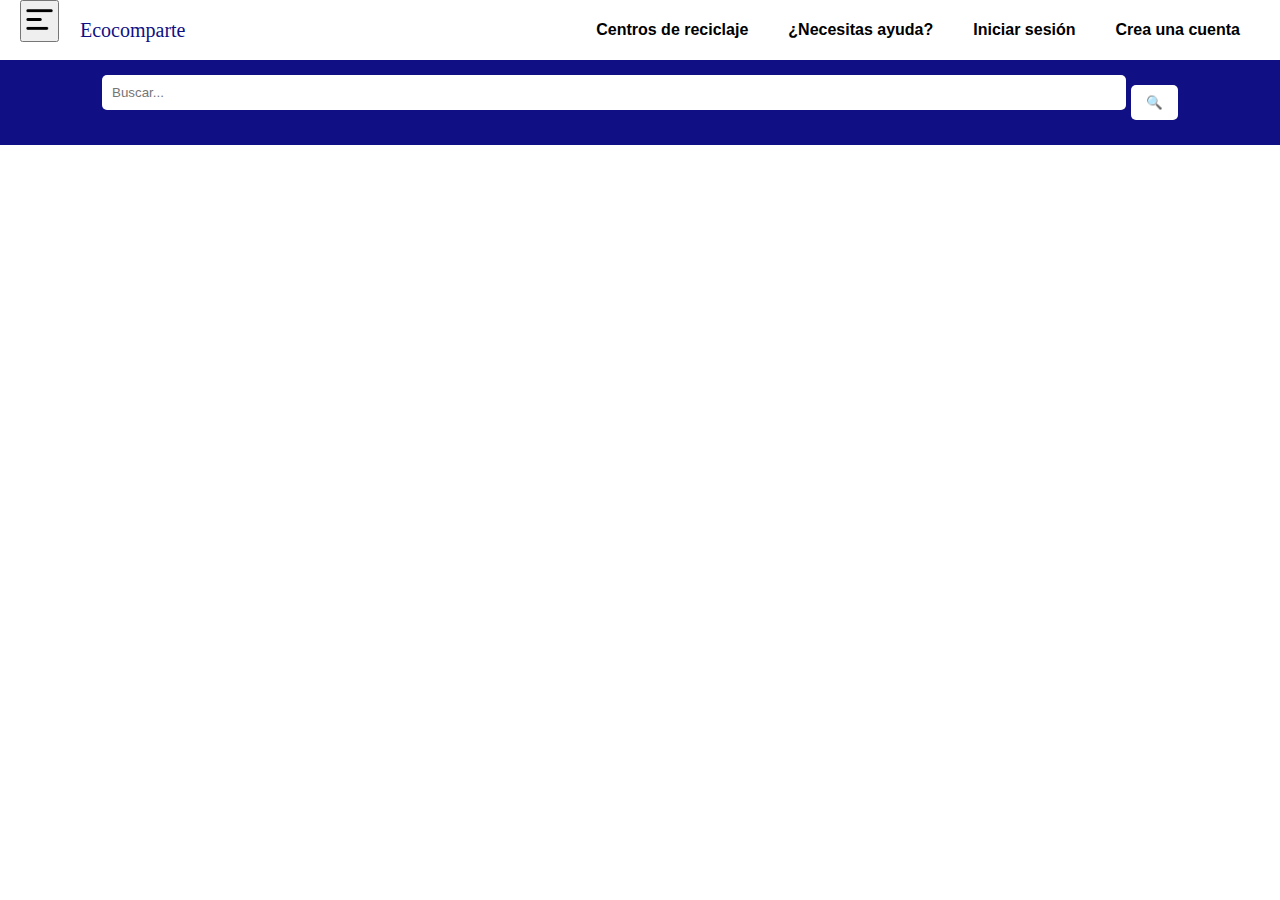
<file: index.html>
<!--Index html-->
<!DOCTYPE html>
<html lang="en">
<head>
    <meta charset="UTF-8">
    <meta name="viewport" content="width=device-width, initial-scale=1.0">
    <title>Ecocomparte</title>
    <link rel="stylesheet" href="style.css">
</head>
<body>
    <section id="header">
        <a id="Ecocomparte" href="index.html">Ecocomparte </a>
        <button id="menuToggle"><img src="assets/imagenes/iconoBMenu.ico" alt="Menú"></button>
        <div class= "toggle"> 
            <ul id="navbar">  
                <li><a href="CentrosDeReciclaje.html">Centros de reciclaje</a></li>
                <li><a href="NecesitasAyuda.html">¿Necesitas ayuda?</a></li>
                <li id="loginButton" style="display: none;"><a href="IniciarSesion.html">Iniciar sesión</a></li>
                <li id="registerButton" style="display: none;"><a href="RegistroUsuarios.html">Crea una cuenta</a></li>
                <li id="logoutButton" style="display: none;"><a href="#" onclick="logout()">Cerrar sesión</a></li>
            </ul>
        </div>
    </section>
    <form action="publicaciones.html" method="get" class="search-bar">
        <input type="text" name="search" placeholder="Buscar...">
        <button type="submit">&#128269;</button>
    </form>
    <div id="sidebar">
        <a id="Ecocomparte" href="index.html">Ecocomparte </a>
        <ul>
            <li><a href="PublicarProducto.html">Publicar producto</a></li>
            <li><a href="Publicaciones.html">Publicaciones</a></li>
            <li><a href="CentrosDeReciclaje.html">Centros de reciclaje</a></li>
            <li><a href="NecesitasAyuda.html">¿Necesitas ayuda?</a></li>
        </ul>
    </div>
    <div id="publicaciones">
        <!-- Aquí se mostrarán las publicaciones -->
    </div>    
    <script src="script.js"></script>
    <script src="logout.js"></script>
    <script src="MostrarPublicaciones.js"></script>
    <script src="Busqueda.js"></script>
</body>
</html>
</file>
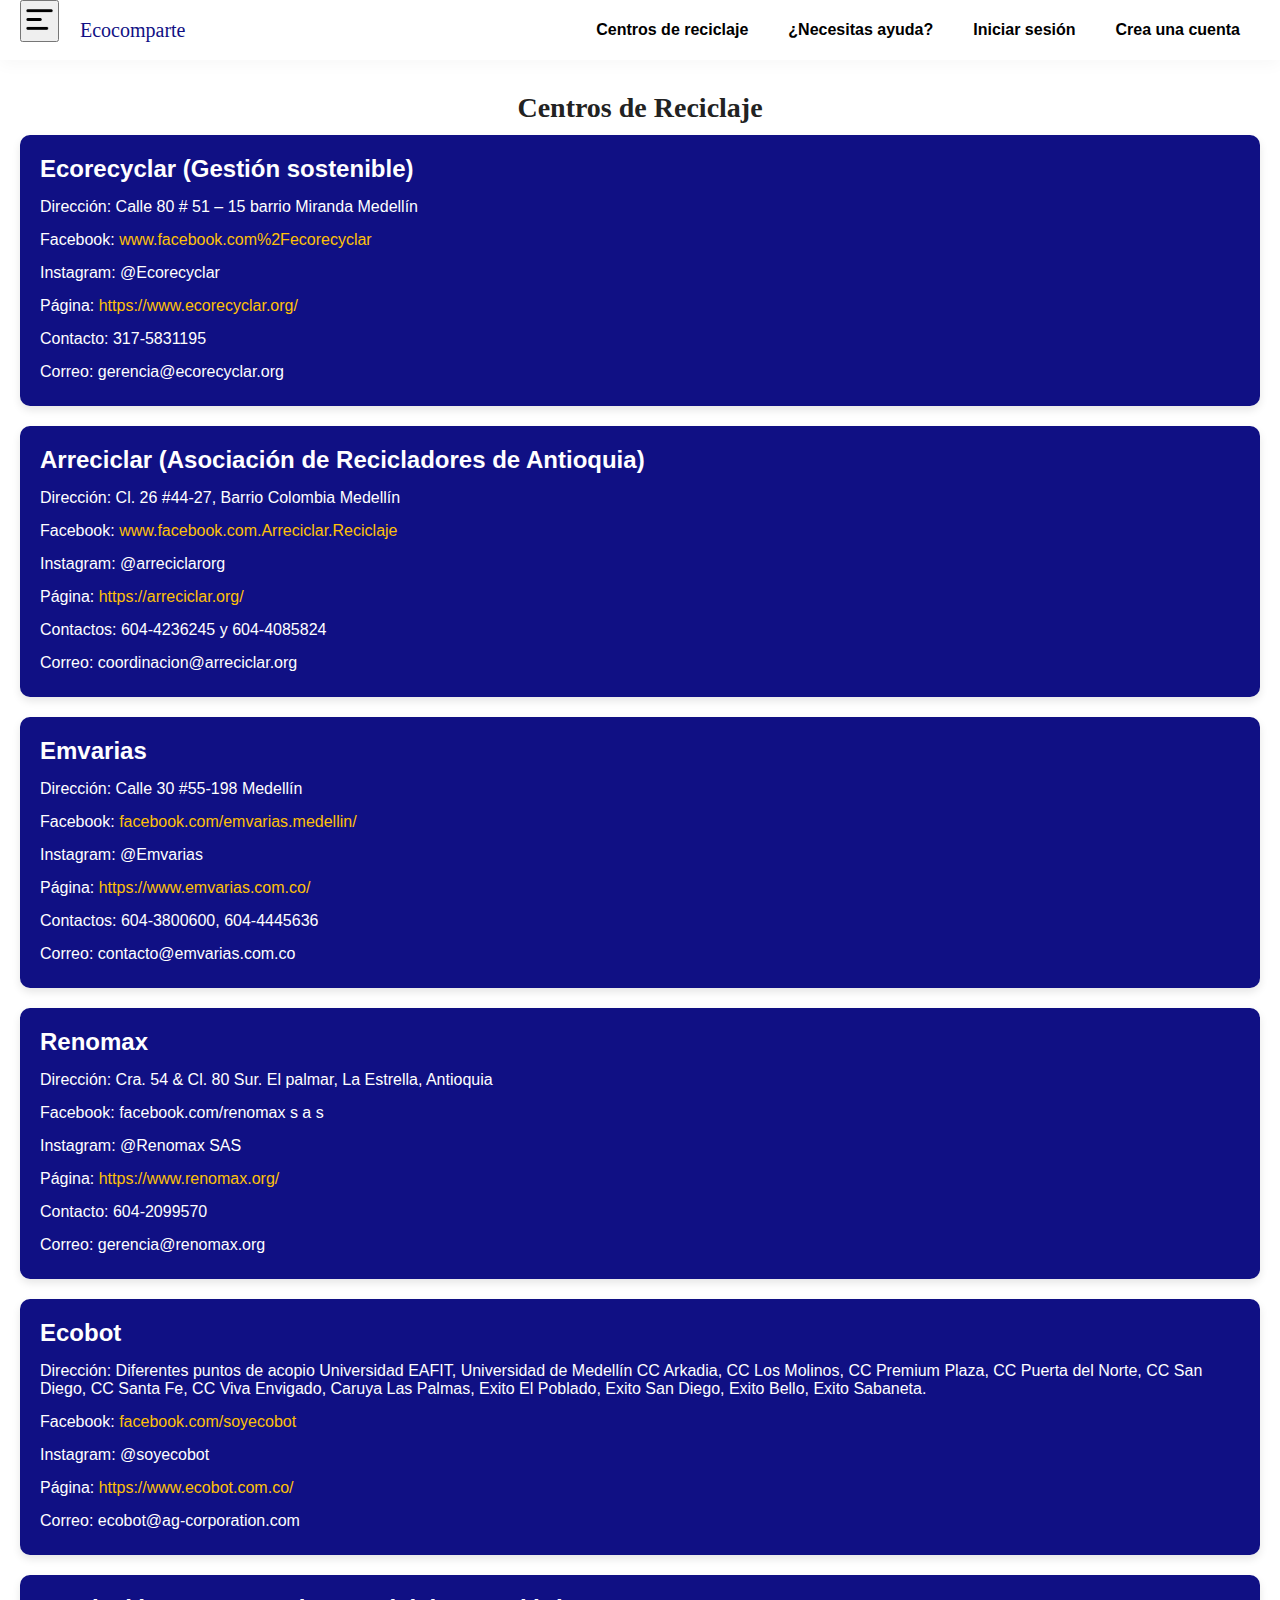
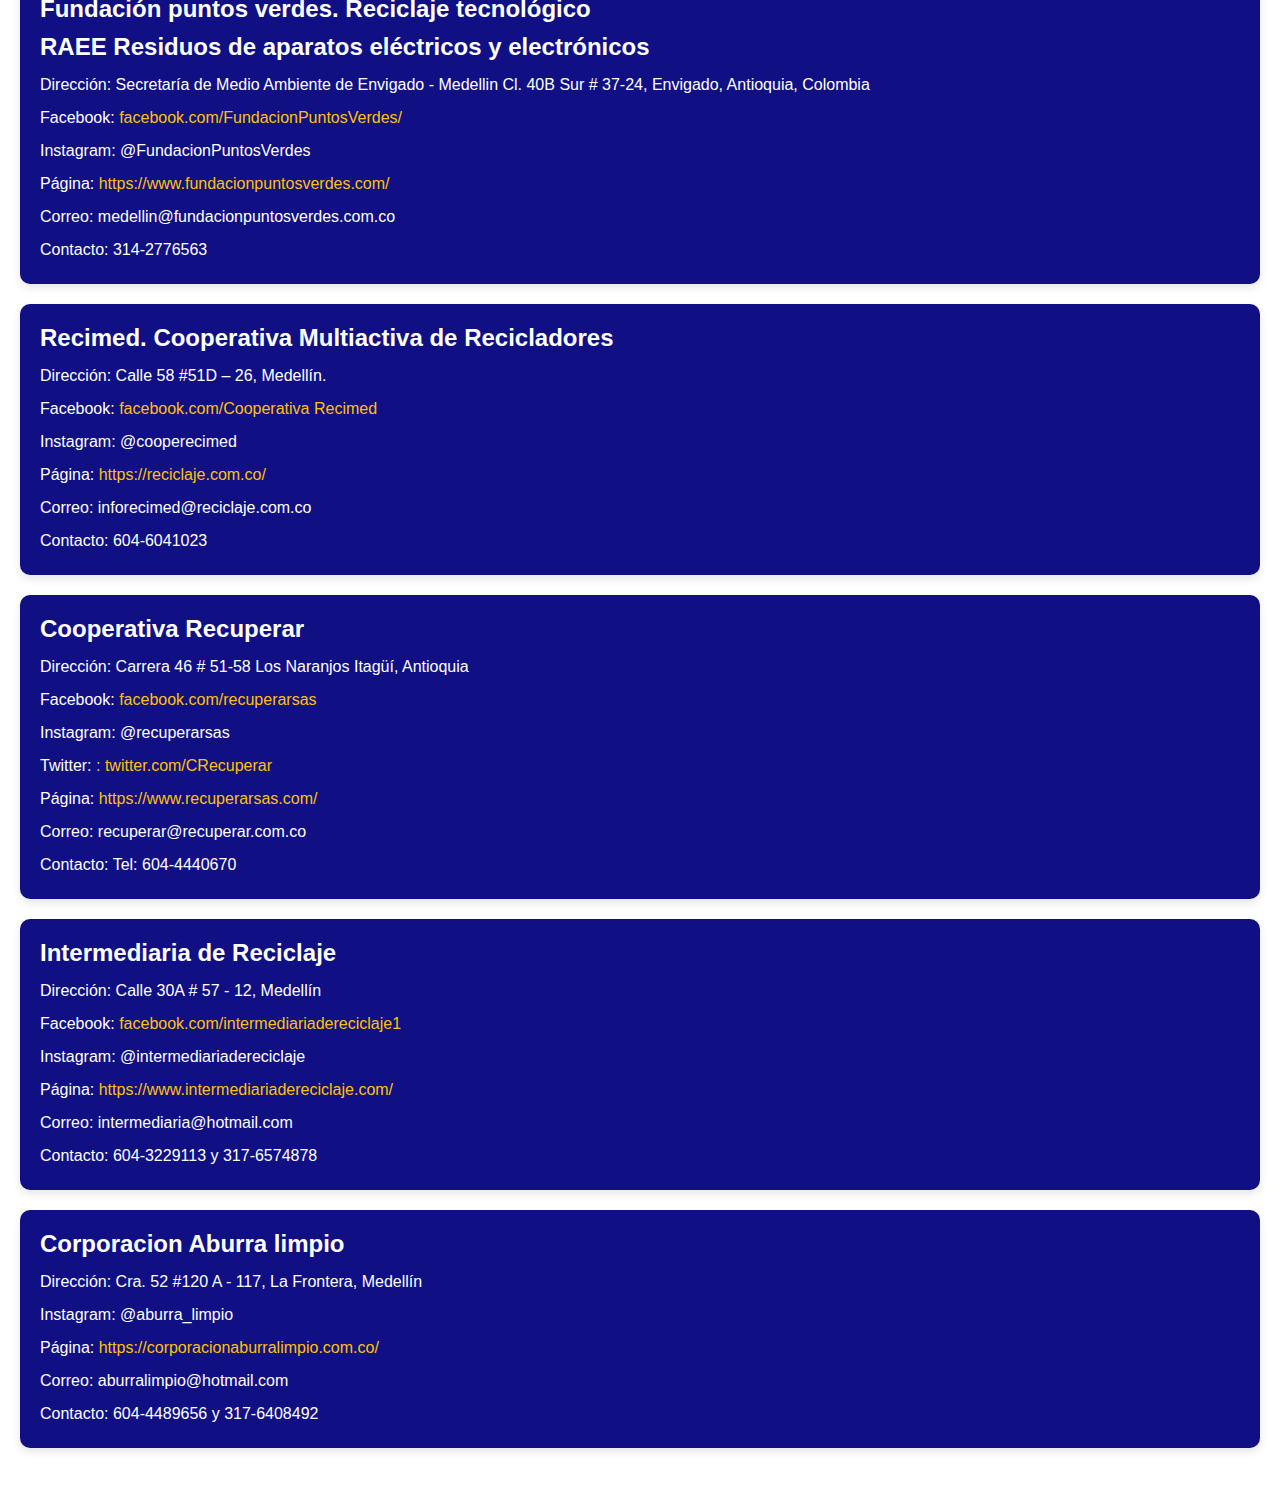
<file: CentrosDeReciclaje.html>
<!DOCTYPE html>
<html lang="en">
<head>
    <meta charset="UTF-8">
    <meta name="viewport" content="width=device-width, initial-scale=1.0">
    <title>Ecocomparte</title>
    <link rel="stylesheet" href="style.css">
</head>
<body>
    <section id="header">
        <a id="Ecocomparte" href="index.html">Ecocomparte </a>
        <button id="menuToggle"><img src="assets/imagenes/iconoBMenu.ico" alt="Menú"></button>
        <div class= "toggle"> 
            <ul id="navbar">  
                <li><a href="CentrosDeReciclaje.html">Centros de reciclaje</a></li>
                <li><a href="NecesitasAyuda.html">¿Necesitas ayuda?</a></li>
                <li id="loginButton" style="display: none;"><a href="IniciarSesion.html">Iniciar sesión</a></li>
                <li id="registerButton" style="display: none;"><a href="RegistroUsuarios.html">Crea una cuenta</a></li>
                <li id="logoutButton" style="display: none;"><a href="#" onclick="logout()">Cerrar sesión</a></li>
            </ul>
        </div>
    </section>
    <div id="sidebar">
        <a id="Ecocomparte" href="index.html">Ecocomparte </a>
        <ul>
            <li><a href="PublicarProducto.html">Publicar producto</a></li>
            <li><a href="Publicaciones.html">Publicaciones</a></li>
            <li><a href="CentrosDeReciclaje.html">Centros de reciclaje</a></li>
            <li><a href="NecesitasAyuda.html">¿Necesitas ayuda?</a></li>
        </ul>
    </div>
    <!-- Información de los Centros de Reciclaje -->
    <div id="centrosReciclaje">
        <h2>Centros de Reciclaje</h2>
            <div class="centroReciclaje">
                <h3>Ecorecyclar (Gestión sostenible)</h3>
                <p>Dirección: Calle 80 # 51 – 15 barrio Miranda Medellín</p>
                <p>Facebook: <a href="www.facebook.com%2Fecorecyclar">www.facebook.com%2Fecorecyclar</a></p>
                <p>Instagram: @Ecorecyclar</p>
                <p>Página: <a href="https://www.ecorecyclar.org/" target="_blank">https://www.ecorecyclar.org/</a></p>
                <p>Contacto: 317-5831195</p>
                <p>Correo: gerencia@ecorecyclar.org</p>
            </div>
            <div class="centroReciclaje">
                <h3>Arreciclar (Asociación de Recicladores de Antioquia)</h3>
                <p>Dirección: Cl. 26 #44-27, Barrio Colombia Medellín</p>
                <p>Facebook: <a href="www.facebook.com.Arreciclar.Reciclaje">www.facebook.com.Arreciclar.Reciclaje</a></p>
                <p>Instagram: @arreciclarorg</p>
                <p>Página: <a href="https://arreciclar.org/" target="_blank">https://arreciclar.org/</a></p>
                <p>Contactos: 604-4236245 y 604-4085824</p>
                <p>Correo: coordinacion@arreciclar.org</p>
            </div>
            <div class="centroReciclaje">
                <h3>Emvarias</h3>
                <p>Dirección: Calle 30 #55-198 Medellín</p>
                <p>Facebook: <a href="facebook.com/emvarias.medellin/">facebook.com/emvarias.medellin/</a></p>
                <p>Instagram: @Emvarias</p>
                <p>Página: <a href="https://www.emvarias.com.co/" target="_blank">https://www.emvarias.com.co/</a></p>
                <p>Contactos: 604-3800600, 604-4445636</p>
                <p>Correo: contacto@emvarias.com.co</p>
            </div>
            <div class="centroReciclaje">
                <h3>Renomax</h3>
                <p>Dirección: Cra. 54 & Cl. 80 Sur. El palmar, La Estrella, Antioquia</p>
                <p>Facebook: facebook.com/renomax s a s</p>
                <p>Instagram: @Renomax SAS</p>
                <p>Página: <a href="https://www.renomax.org/" target="_blank">https://www.renomax.org/</a></p>
                <p>Contacto: 604-2099570</p>
                <p>Correo: gerencia@renomax.org</p>
            </div>
            <div class="centroReciclaje">
                <h3>Ecobot</h3>
                <p>Dirección: Diferentes puntos de acopio
                    Universidad EAFIT, Universidad de Medellín
                    CC Arkadia, CC Los Molinos, CC Premium Plaza, CC Puerta del Norte, CC San Diego, CC Santa Fe, CC Viva Envigado, Caruya Las Palmas, Exito El Poblado, Exito San Diego, Exito Bello, Exito Sabaneta.</p>
                <p>Facebook: <a href="facebook.com/soyecobot">facebook.com/soyecobot</a></p>
                <p>Instagram: @soyecobot</p>
                <p>Página: <a href="https://www.ecobot.com.co/" target="_blank">https://www.ecobot.com.co/</a></p>
                <p>Correo: ecobot@ag-corporation.com</p>
            </div>
            <div class="centroReciclaje">
                <h3>Fundación puntos verdes. Reciclaje tecnológico</h3>
                <h3>RAEE  Residuos de aparatos eléctricos y electrónicos</h3>
                <p>Dirección: Secretaría de Medio Ambiente de Envigado - Medellin Cl. 40B Sur # 37-24, Envigado, Antioquia, Colombia</p>
                <p>Facebook: <a href="facebook.com/FundacionPuntosVerdes/">facebook.com/FundacionPuntosVerdes/</a></p>
                <p>Instagram: @FundacionPuntosVerdes</p>
                <p>Página: <a href="https://www.fundacionpuntosverdes.com/" target="_blank">https://www.fundacionpuntosverdes.com/</a></p>
                <p>Correo: medellin@fundacionpuntosverdes.com.co</p>
                <p>Contacto: 314-2776563</p>
            </div>
            <div class="centroReciclaje">
                <h3>Recimed. Cooperativa Multiactiva de Recicladores</h3>
                <p>Dirección: Calle 58 #51D – 26, Medellín.</p>
                <p>Facebook: <a href="facebook.com/Cooperativa Recimed">facebook.com/Cooperativa Recimed</a></p>
                <p>Instagram: @cooperecimed</p>
                <p>Página: <a href="https://reciclaje.com.co/" target="_blank">https://reciclaje.com.co/</a></p>
                <p>Correo: inforecimed@reciclaje.com.co</p>
                <p>Contacto: 604-6041023</p>
            </div>
            <div class="centroReciclaje">
                <h3>Cooperativa Recuperar</h3>
                <p>Dirección: Carrera 46 # 51-58 Los Naranjos Itagüí, Antioquia</p>
                <p>Facebook: <a href="facebook.com/recuperarsas">facebook.com/recuperarsas</a></p>
                <p>Instagram: @recuperarsas</p>
                <p>Twitter: <a href=": twitter.com/CRecuperar">: twitter.com/CRecuperar</a></p>
                <p>Página: <a href="https://www.recuperarsas.com/" target="_blank">https://www.recuperarsas.com/</a></p>
                <p>Correo: recuperar@recuperar.com.co</p>
                <p>Contacto: Tel: 604-4440670</p>
            </div>
            <div class="centroReciclaje">
                <h3>Intermediaria de Reciclaje</h3>
                <p>Dirección: Calle 30A # 57 - 12, Medellín</p>
                <p>Facebook: <a href="facebook.com/intermediariadereciclaje1">facebook.com/intermediariadereciclaje1</a></p>
                <p>Instagram: @intermediariadereciclaje</p>
                <p>Página: <a href="https://www.intermediariadereciclaje.com/" target="_blank">https://www.intermediariadereciclaje.com/</a></p>
                <p>Correo: intermediaria@hotmail.com</p>
                <p>Contacto: 604-3229113 y 317-6574878</p>
            </div>
            <div class="centroReciclaje">
                <h3>Corporacion Aburra limpio</h3>
                <p>Dirección: Cra. 52 #120 A - 117, La Frontera, Medellín</p>
                <p>Instagram: @aburra_limpio</p>
                <p>Página: <a href="https://corporacionaburralimpio.com.co/" target="_blank">https://corporacionaburralimpio.com.co/</a></p>
                <p>Correo: aburralimpio@hotmail.com</p>
                <p>Contacto: 604-4489656 y 317-6408492</p>
            </div>
    </div>
    <script src="script.js"></script>
    <script src="logout.js"></script>
</body>
</html>
</file>
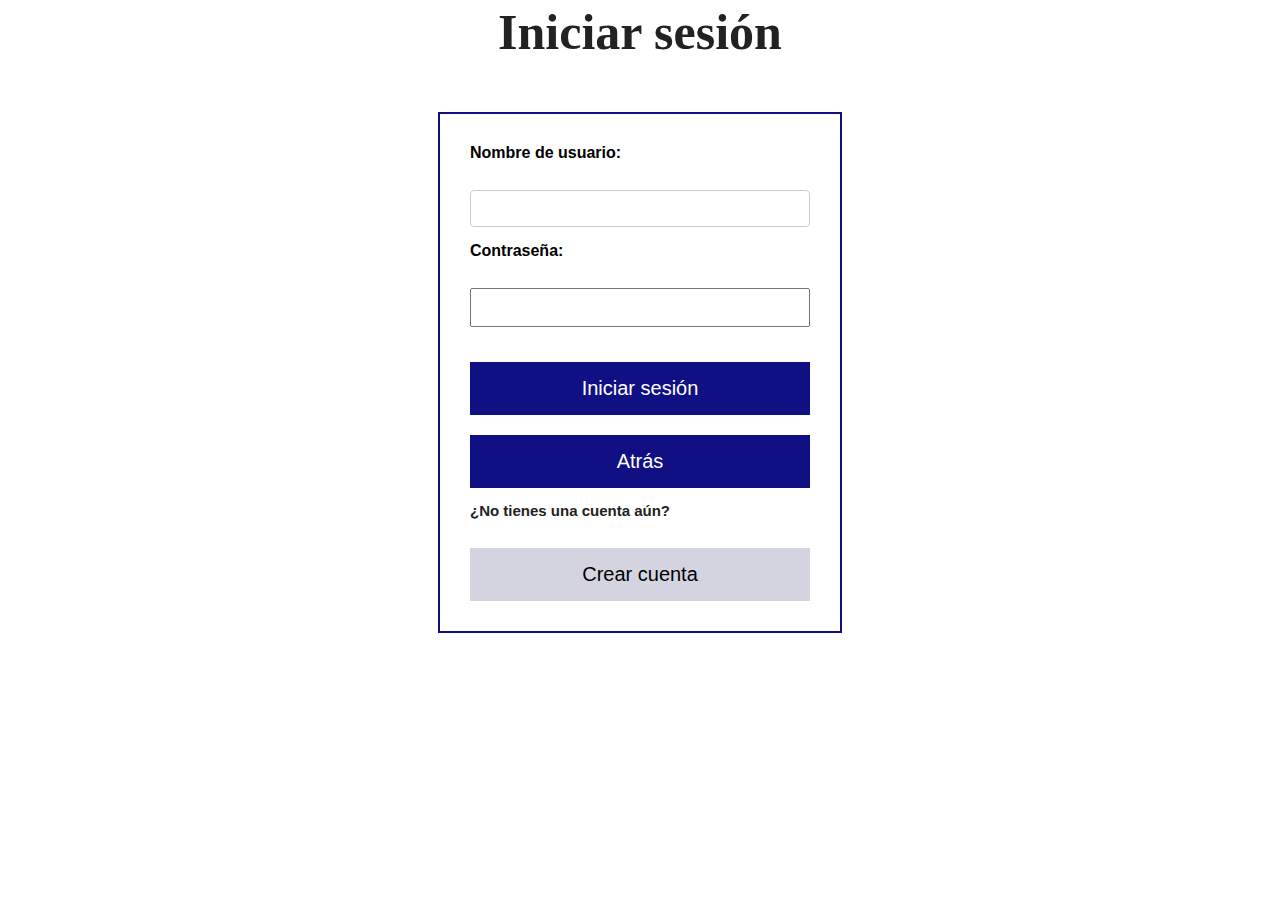
<file: DetalleArticulo.html>
<!DOCTYPE html>
<html lang="en">
<head>
    <meta charset="UTF-8">
    <meta name="viewport" content="width=device-width, initial-scale=1.0">
    <title>Detalles del Artículo</title>
    <link rel="stylesheet" href="DetalleArticulo.css">
</head>
<body>
    <header class="header">
        <h1 class="title">Detalles del Artículo</h1>
        <a href="index.html" class="back-button">Volver</a>
    </header>
    <main class="article-container" id="articleDetails">
        <!-- Aquí se mostrarán los detalles del artículo -->
        <div class="article-text">
            <h3 class="subtitle text-center">Materiales:</h3>
            <p>Contenido de materiales...</p>
        </div>
        <div class="article-text">
            <h3 class="subtitle text-center">Usuario:</h3>
            <p>Contenido de usuario...</p>
        </div>
        <div class="article-text">
            <h3 class="subtitle text-center">Contacto:</h3>
            <p>Contenido de contacto...</p>
        </div>
    </main>

    <script src="DetalleArticulo.js"></script>
</body>
</html>
</file>
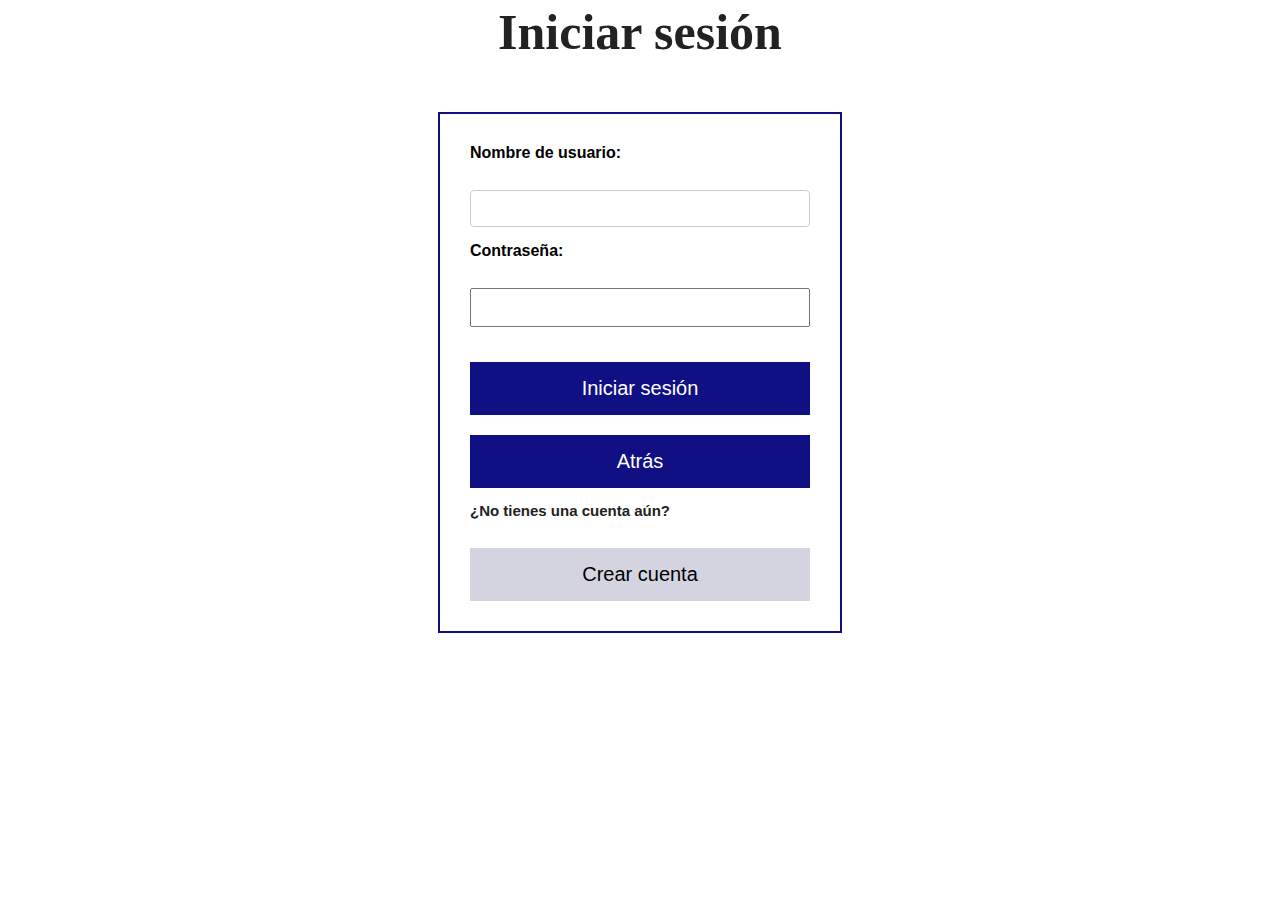
<file: IniciarSesion.html>
<!DOCTYPE html>
<html lang="en">
<head>
    <meta charset="UTF-8">
    <meta name="viewport" content="width=device-width, initial-scale=1.0">
    <title>Iniciar Sesión</title>
    <link rel="stylesheet" href="style.css">
    <link rel="stylesheet" href="button-styles.css">
</head>
<body>
    <h1 class="titulo">Iniciar sesión</h1>
    <section>
        <!-- Formulario de inicio de sesión -->
        <form id="loginForm">
            <label for="username">Nombre de usuario:</label><br>
            <input type="text" id="username" name="username"><br>
            <label for="password">Contraseña:</label><br>
            <input type="password" id="password" name="password"><br>
            <button id="loginButton">Iniciar sesión</button>
            <a href="index.html" class="back-button-style back-link">Atrás</a>
            <p id="loginStatus"></p>
            <h4 style="margin-bottom: 30px;">¿No tienes una cuenta aún?</h4>
            <a href="RegistroUsuarios.html" class="create-button-style  back-link">Crear cuenta</a>
        </form>
        
    </section>
    <script src="InicioSesion.js"></script>
    
</body>
</html>
</file>
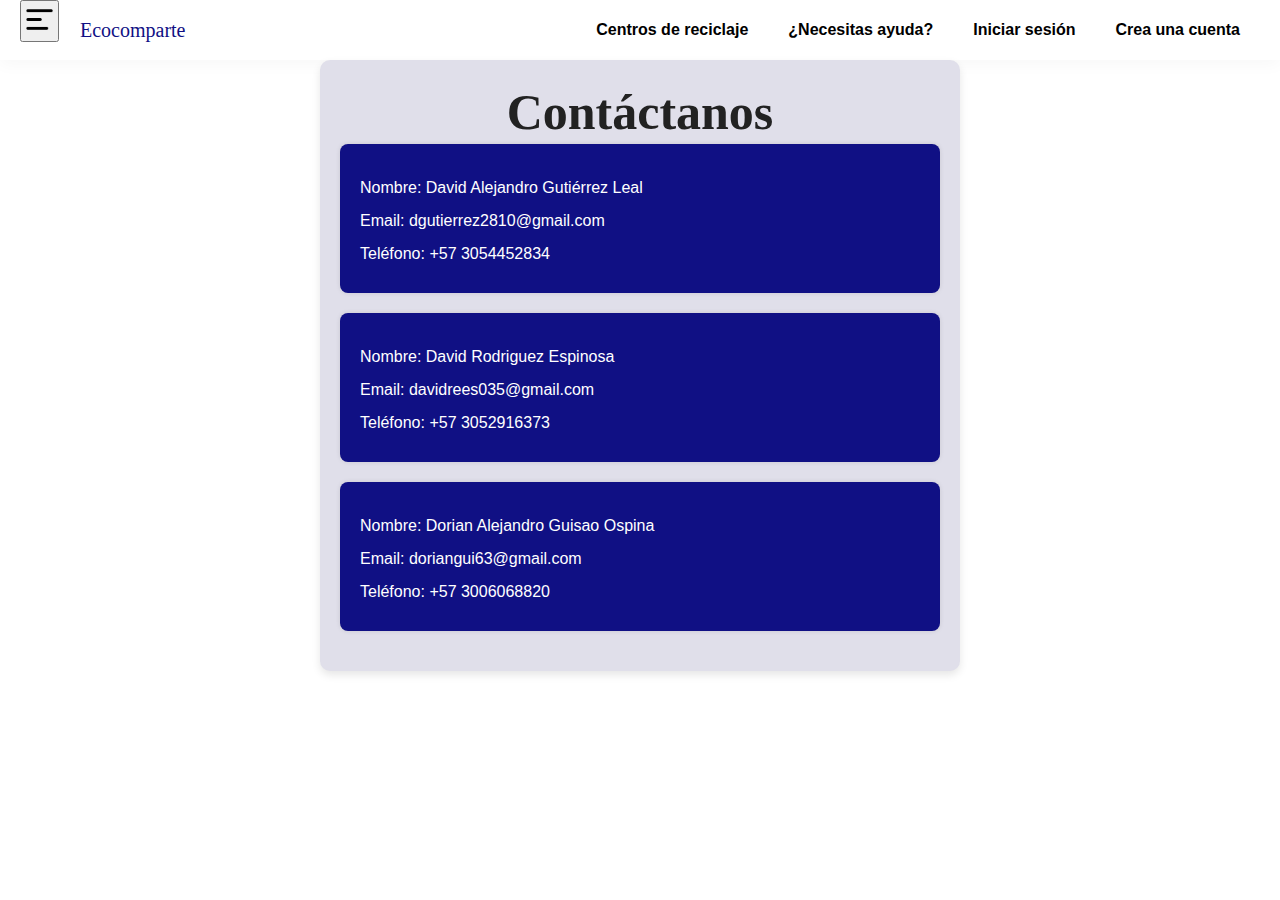
<file: NecesitasAyuda.html>
<!DOCTYPE html>
<html lang="en">
<head>
    <meta charset="UTF-8">
    <meta name="viewport" content="width=device-width, initial-scale=1.0">
    <title>Ecocomparte</title>
    <link rel="stylesheet" href="style.css">
</head>
<body>
    <section id="header">
        <a id="Ecocomparte" href="index.html">Ecocomparte</a>
        <button id="menuToggle"><img src="assets/imagenes/iconoBMenu.ico" alt="Menú"></button>
        <div class="toggle"> 
            <ul id="navbar">  
                <li><a href="CentrosDeReciclaje.html">Centros de reciclaje</a></li>
                <li><a href="NecesitasAyuda.html">¿Necesitas ayuda?</a></li>
                <li id="loginButton" style="display: none;"><a href="IniciarSesion.html">Iniciar sesión</a></li>
                <li id="registerButton" style="display: none;"><a href="RegistroUsuarios.html">Crea una cuenta</a></li>
                <li id="logoutButton" style="display: none;"><a href="#" onclick="logout()">Cerrar sesión</a></li>
            </ul>
        </div>
    </section>
    <div id="sidebar">
        <a id="Ecocomparte" href="index.html">Ecocomparte </a>
        <ul>
            <li><a href="PublicarProducto.html">Publicar producto</a></li>
            <li><a href="Publicaciones.html">Publicaciones</a></li>
            <li><a href="CentrosDeReciclaje.html">Centros de reciclaje</a></li>
            <li><a href="NecesitasAyuda.html">¿Necesitas ayuda?</a></li>
        </ul>
    </div>
    <div class="container">
        <h1>Contáctanos</h1>
        <div class="contact">
            <p>Nombre: David Alejandro Gutiérrez Leal</p>
            <p>Email: dgutierrez2810@gmail.com</p>
            <p>Teléfono: +57 3054452834</p>
        </div>
        <div class="contact">
            <p>Nombre: David Rodriguez Espinosa</p>
            <p>Email: davidrees035@gmail.com</p>
            <p>Teléfono: +57 3052916373</p>
        </div>
        <div class="contact">
            <p>Nombre: Dorian Alejandro Guisao Ospina</p>
            <p>Email: doriangui63@gmail.com</p>
            <p>Teléfono: +57 3006068820</p>
        </div>
    </div>
    <script src="script.js"></script>
    <script src="logout.js"></script>
</body>
</html>
</file>
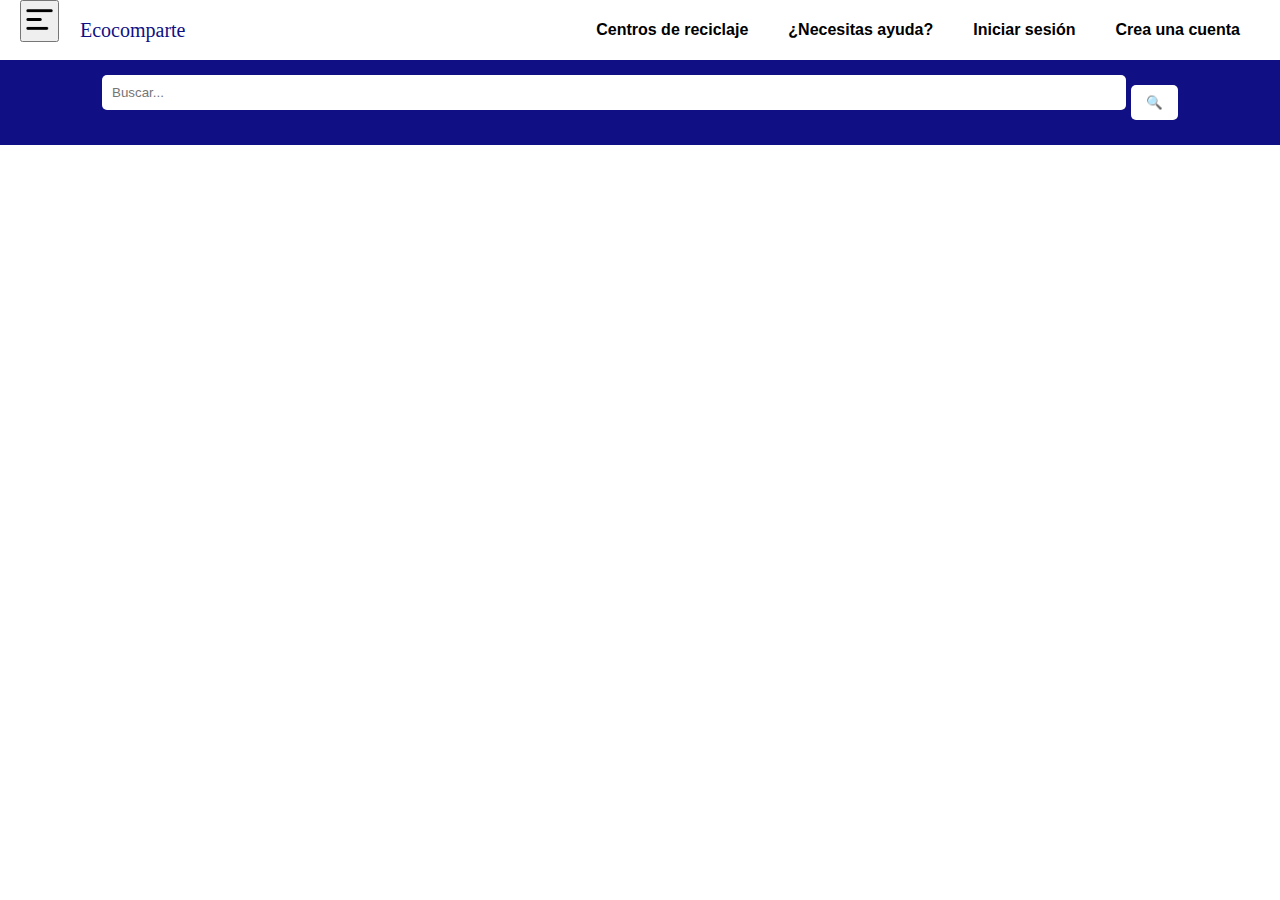
<file: publicaciones.html>
<!-- publicaciones.html -->
<!DOCTYPE html>
<html lang="en">
<head>
    <meta charset="UTF-8">
    <meta name="viewport" content="width=device-width, initial-scale=1.0">
    <title>Publicaciones</title>
    <link rel="stylesheet" href="style.css">
</head>
<body>
    <section id="header">
        <a id="Ecocomparte" href="index.html">Ecocomparte </a>
        <button id="menuToggle"><img src="assets/imagenes/iconoBMenu.ico" alt="Menú"></button>
        <div class= "toggle"> 
            <ul id="navbar">  
                <li><a href="CentrosDeReciclaje.html">Centros de reciclaje</a></li>
                <li><a href="NecesitasAyuda.html">¿Necesitas ayuda?</a></li>
                <li id="loginButton" style="display: none;"><a href="IniciarSesion.html">Iniciar sesión</a></li>
                <li id="registerButton" style="display: none;"><a href="RegistroUsuarios.html">Crea una cuenta</a></li>
                <li id="logoutButton" style="display: none;"><a href="#" onclick="logout()">Cerrar sesión</a></li>
            </ul>
        </div>
    </section>
    <form action="publicaciones.html" method="get" class="search-bar">
        <input type="text" name="search" placeholder="Buscar...">
        <button type="submit">&#128269;</button>
    </form>
    <div id="sidebar">
        <a id="Ecocomparte" href="index.html">Ecocomparte </a>
        <ul>
            <li><a href="PublicarProducto.html">Publicar producto</a></li>
            <li><a href="Publicaciones.html">Publicaciones</a></li>
            <li><a href="CentrosDeReciclaje.html">Centros de reciclaje</a></li>
            <li><a href="NecesitasAyuda.html">¿Necesitas ayuda?</a></li>
        </ul>
    </div>
    <div id="publicaciones">
        <!-- Aquí se mostrarán las publicaciones -->
    </div>    
    <script src="logout.js"></script>
    <script src="MostrarPublicaciones.js"></script>
    <script src="script.js"></script>
    <script src="Publicaciones.js"></script>
</body>
</html>
</file>
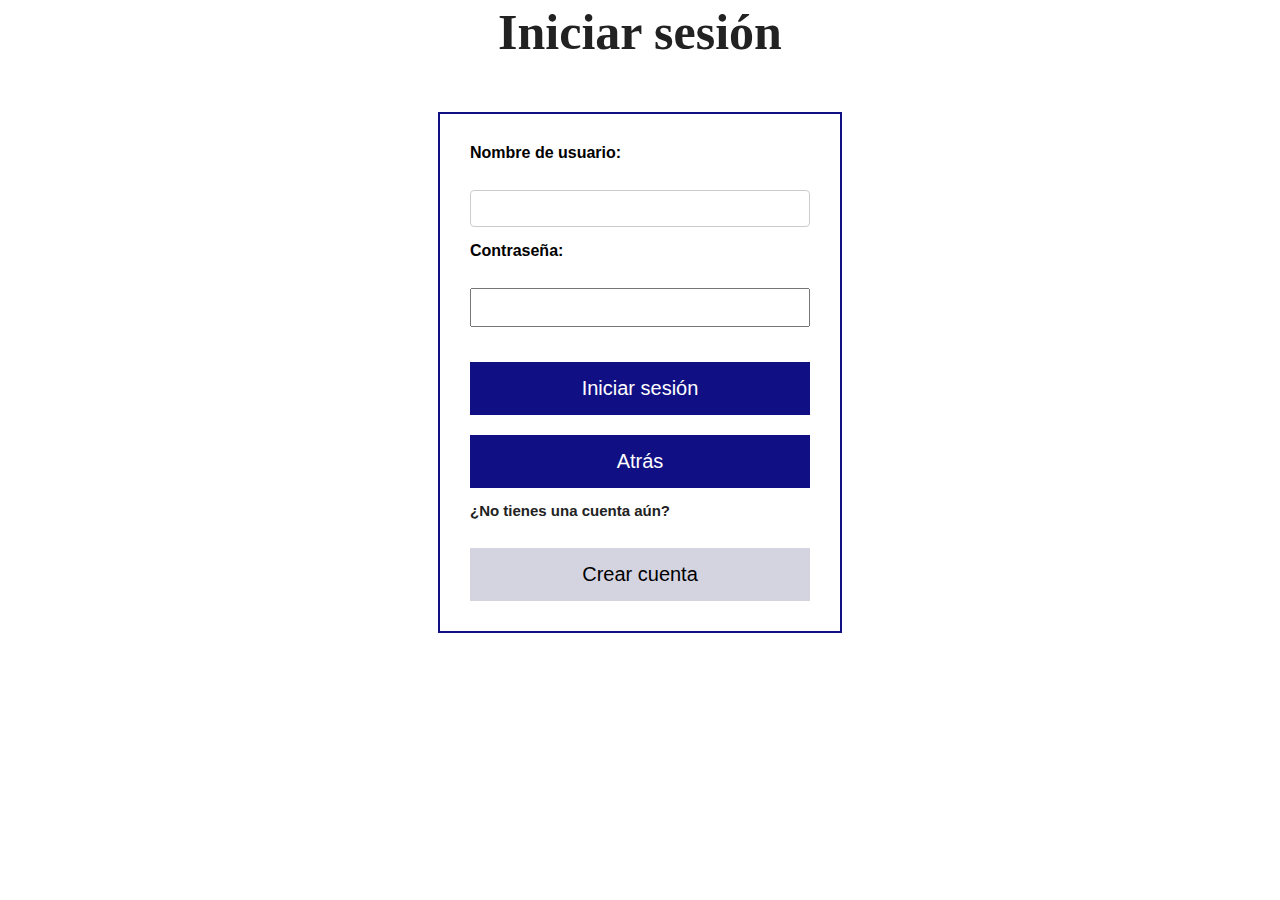
<file: PublicarProducto.html>
<!DOCTYPE html>
<html lang="en">
<head>
    <meta charset="UTF-8">
    <meta name="viewport" content="width=device-width, initial-scale=1.0">
    <title>Ecocomparte</title>
    <link rel="stylesheet" href="style.css">
</head>
<body>
    <section id="publicarObjeto">
        <div class="container">
            <h2>Publicar Objeto</h2>
            <form id="formulario" enctype="multipart/form-data">
                <div class="form-group">
                    <label for="imagen">Imagen del Objeto:</label>
                    <input type="file" id="imagen" name="imagen" accept="image/*" required>
                    <div class="image-preview">
                        <img id="preview" src="#" alt="Vista previa de la imagen">
                    </div>
                </div>
                <div class="form-group">
                    <label for="titulo">Título:</label>
                    <input type="text" id="titulo" name="titulo" required>
                </div>
                <div class="form-group">
                    <label for="descripcion">Descripción:</label>
                    <textarea id="descripcion" name="descripcion" rows="4" required></textarea>
                </div>
                <div class="form-group">
                    <label for="materiales">Materiales Principales:</label>
                    <input type="text" id="materiales" name="materiales" required>
                </div>
                <div class="form-group">
                    <label for="contacto">Información de Contacto:</label>
                    <input type="text" id="contacto" name="contacto" required>
                </div>
                <button id="publicarBtn" type="submit">Publicar</button>
            </form>
        </div>
    </section>
    <script src="PublicarScript.js"></script>
</body>
</html>
</file>
<file: style.css>
/*style.css*/

*{
    margin:0;
    padding: 0;
    box-sizing: border-box;
    font-family: 'Spartan', sans-serif;
}

h1{
    font-size: 50px;
    line-height: 64px;
    color: #222;
    font-family: 'Times New Roman', sans-serif;
}

h2{
    font-size: 15px;
    line-height: 15px;
    color: #222;
    font-family: 'Times New Roman', sans-serif;
}

h4{
    font-size: 15px;
    line-height: 15px;
    color: #222;
}

h6{
    font-size: 700px;
    line-height: 12px;
}

p{
    font-size: 16px;
    color: #465b52;
    margin: 15px 0 20px 0;
}

ul li{
    list-style: none;
}

ul li a{
    color: black;
    font-weight: 500;
    padding: 5px 0;
}

.section-p1{
    padding: 40px 80px;
}

.section-m1{
    margin: 40px 0;
}

body{
    width: 100%;
    min-height: 100vh;
}

/* Encabezado */

#header{
    display: flex;
    align-items: center;
    justify-content: space-between;
    padding: 20px 20px; /* Ajustamos el padding del encabezado */
    background-color: white;
    box-shadow: 0 5px 15px rgba(0, 0, 0, 0.03);
}

#Ecocomparte{
    text-decoration: none;
    font-family: 'Times New Roman', sans-serif;
    font-size: 20px;
    line-height: 20px;
    color: #101084;
    margin-left: 60px;
}

#menuToggle {
    margin-left: 20px; /* Ajustamos el margen izquierdo del botón */
}

#navbar{
    display: flex;
    align-items: center;
    justify-content: center;
}

#navbar li{
    list-style: none;
    padding: 0px 20px;
}

#navbar li a{
    text-decoration: none;
    font-size: 16px;
    font-weight: 600;
    color:black;
}

#navbar li a:hover {
    background-color: #f0f0f0; /* Color grisaseo claro */
    border-radius: 5px; /* Opcional: Añade bordes redondeados */
    padding: 5px 10px; /* Opcional: Ajusta el relleno para resaltar */
}

/* Barra lateral */
#sidebar {
    position: fixed;
    left: -250px;
    top: 0;
    width: 250px;
    height: 100%;
    background-color: #e4e3e9;
    padding-top: 60px;
    transition: left 0.3s ease;
    z-index: 1000; /* Asegurar que la barra lateral se muestre encima del contenido */
}

#sidebar ul {
    list-style-type: none;
    padding: 0;
}

#sidebar ul li {
    padding: 15px;
    border-bottom: 1px solid #555;
}

#sidebar ul li a {
    color: black;
    text-decoration: none;
    transition: margin-left 0.3s ease; /* Agregar transición para un cambio suave de margen */
    margin-left: 0; /* Establecer el margen inicial */
}

#sidebar ul li a:hover {
    margin-left: 5px; /* Cambiar el margen a 5px cuando el mouse pasa por encima */
}


#menuToggle {
    position: fixed;
    top: 0;
    left: 0;
    z-index: 1100; /* Asegurar que esté por encima de la barra lateral */
}

#menuToggle img {
    width: 35px; /* Establecer el ancho deseado */
    height: 35px; /* Establecer la altura deseada */
}





.container {
    max-width: 800px;
    margin: 50px auto;
    padding: 20px;
    background-color: #e0dfea;
    border-radius: 8px;
    box-shadow: 0 0 10px rgba(0, 0, 0, 0.1);
}
h1 {
    text-align: center;
}
.contact {
    margin-bottom: 20px;
    padding: 20px;
    background-color: #101084;
    border-radius: 8px;
    box-shadow: 0 0 5px rgba(0, 0, 0, 0.1);
    transition: transform 0.3s ease; /* Transición suave al pasar el mouse */
}

.contact:hover {
    transform: translateY(-5px); /* Levantar ligeramente al pasar el mouse */
}

.contact p {
    margin-bottom: 10px;
    color: white;
}

 /* barra búsqueda */
.search-bar {
    background-color: #101084;
    display: flex;
    align-items: center;
    justify-content: center;
    padding: 15px 0; /* Ajustar el padding vertical */
}

.search-bar input[type="text"] {
    width: 80%; /* Ajustar el ancho del input */
    padding: 10px; /* Ajustar el padding vertical */
    border: none;
    border-radius: 5px;
    margin-right: 5px;
}

.search-bar button {
    padding: 10px 15px; /* Ajustar el padding vertical */
    background-color: #fff;
    border: none;
    border-radius: 5px;
    cursor: pointer;
}

/* estilo de centros de reciclaje*/
/* Estilos para la sección de Centros de Reciclaje */
#centrosReciclaje {
    padding: 20px;
    margin-top: 20px;
}

#centrosReciclaje h2 {
    font-size: 28px;
    text-align: center; /* Centrar el título */
    margin-bottom: 20px;
}

.centroReciclaje {
    background-color: #101084; /* Fondo azul */
    color: white; /* Texto blanco */
    padding: 20px;
    margin-bottom: 20px;
    border-radius: 10px;
    box-shadow: 0 4px 8px rgba(0, 0, 0, 0.1); /* Sombra suave */
    transition: transform 0.3s ease; /* Transición suave al pasar el mouse */
}

.centroReciclaje:hover {
    transform: translateY(-5px); /* Levantar ligeramente al pasar el mouse */
}

.centroReciclaje h3 {
    font-size: 24px;
    margin-bottom: 10px;
}

.centroReciclaje p {
    margin-bottom: 5px;
    color: white; /* Texto blanco */
}

.centroReciclaje a {
    color: #ffc107; /* Color del enlace */
    text-decoration: none;
}

.centroReciclaje a:hover {
    text-decoration: underline; /* Subrayado al pasar el mouse */
}


/*Publicar objeto*/
#publicarObjeto {
    margin-top: 50px;
    text-align: center;
}

.container {
    background-color: #e0dfea;
    padding: 20px;
    border-radius: 10px;
    width: 50%;
    margin: 0 auto;
    box-shadow: 0 4px 8px rgba(0, 0, 0, 0.1);
}

#publicarObjeto h2 {
    margin-bottom: 30px; /* Aumentar la separación entre el título y los campos */
    color: #101084; /* Cambiar el color del texto */
    font-family: 'Times New Roman', sans-serif; /* Cambiar la fuente */
    font-size: 24px; /* Aumentar el tamaño del texto */
}

.form-group {
    margin-bottom: 40px; /* Aumentar la separación vertical entre los campos */
    text-align: left;
}

label {
    display: block;
    font-weight: bold;
    margin-bottom: 10px; /* Aumentar la separación entre el título y su campo correspondiente */
}

input[type="file"],
input[type="text"],
textarea {
    width: calc(100% - 16px);
    padding: 8px;
    border: 1px solid #ccc;
    border-radius: 4px;
    margin-bottom: 20px; /* Aumentar la separación entre los campos de entrada */
}

#publicarBtn[type="submit"] {
    background-color: #101084;
    color: white;
    padding: 10px 20px;
    border: none;
    border-radius: 4px;
    cursor: pointer;
    font-size: 16px;
}

#publicarBtn[type="submit"]:hover {
    background-color: #0c077b;
}

/* Estilos para la vista previa de la imagen */
.image-preview {
    text-align: center;
    margin-top: 20px; /* Ajustar la separación entre la imagen y los campos */
    display: flex;
    justify-content: center;
    align-items: center;
    height: 200px; /* Ajustar la altura para centrar verticalmente */
}

/* Estilos para la vista previa de la imagen */
.image-preview p {
    display: none; /* Ocultar el mensaje de la vista previa de la imagen */
}

.image-preview img {
    max-width: 100%;
    max-height: 100%;
}



/* Estilos para cada publicación individual */
.publicacion {
    display: flex; /* Usamos flexbox para alinear elementos */
    align-items: flex-start; /* Alineamos los elementos en la parte superior */
    margin-bottom: 20px; /* Espacio vertical entre publicaciones */
    border: 1px solid #ccc; /* Borde alrededor de cada publicación */
    border-radius: 8px; /* Bordes redondeados */
    padding: 20px; /* Espaciado interno */
    transition: background-color 0.3s ease; /* Transición suave del color de fondo */
    transition: transform 0.3s ease; /* Transición suave al pasar el mouse */
}

/* Estilos para las imágenes dentro de las publicaciones */
.publicacion img {
    max-width: 200px; /* Ancho máximo de la imagen */
    height: auto; /* Altura automática */
    border-radius: 8px; /* Bordes redondeados para la imagen */
    margin-right: 20px; /* Espacio entre la imagen y el texto */
}

/* Estilos para el contenedor de texto y título dentro de las publicaciones */
.publicacion .texto {
    flex: 1; /* El texto ocupa todo el espacio restante */
}

/* Estilos para los títulos dentro de las publicaciones */
.publicacion h3 {
    color: #000; /* Color del texto */
    margin-bottom: 10px; /* Espacio vertical entre el título y la descripción */
}

/* Estilos para la descripción del artículo */
.publicacion .descripcion {
    font-weight: bold; /* Hacemos la descripción negrita */
    margin-bottom: 10px; /* Espacio vertical entre el título y la descripción */
}

/* Estilos para los párrafos dentro de las publicaciones */
.publicacion p {
    color: #000; /* Color del texto */
    margin-bottom: 10px; /* Espacio vertical entre párrafos */
}

/* Estilos para los botones dentro de las publicaciones */
.publicacion button {
    display: block; /* Convertimos el botón en un bloque para centrarlo */
    margin: 0 auto; /* Centramos horizontalmente */
    background-color: #101084; /* Color de fondo del botón */
    color: #fff; /* Color del texto del botón */
    border: none; /* Sin borde */
    border-radius: 4px; /* Bordes redondeados */
    padding: 10px 20px; /* Espaciado interno */
    cursor: pointer; /* Cursor al pasar por encima */
    font-size: 16px; /* Tamaño del texto */
    transition: background-color 0.3s ease; /* Transición suave del color de fondo */
}

/* Cambio de color de fondo del botón al pasar el mouse */
.publicacion button:hover {
    background-color: #0c077b;
}

/* Estilos para resaltar las publicaciones al pasar el mouse */
.publicacion:hover {
    background-color: #f0f0f0; /* Color de fondo al pasar el mouse */
    transform: translateY(-5px); /* Levantar ligeramente al pasar el mouse */
}
</file>
<file: DetalleArticulo.css>
/* DetalleArticulo.css */

body {
    background-color: #f0f0f0;
    font-family: Arial, sans-serif;
    margin: 0;
    padding: 0;
}

/* DetalleArticulo.css */

/* Estilo para centrar el texto */
.text-center {
    text-align: center;
}


.header {
    background-color: #101084;
    color: #fff;
    padding: 10px 20px;
    text-align: center;
}

.title {
    margin: 0;
    margin-bottom: 10px; /* Agregamos un margen inferior al título */
    font-family: 'Times New Roman', sans-serif;
    text-align: center; /* Centra el título */
}

.subtitle {
    font-weight: bold;
}

.article-container {
    max-width: 600px;
    margin: 20px auto;
    padding: 20px;
    background-color: #fff;
    border: 5px solid #00f;
    border-radius: 10px;
    box-shadow: 0 0 10px rgba(0, 0, 0, 0.1);
    text-align: left; /* Alinea el texto a la izquierda */
}

.article-container .article-text h3 {
    font-weight: bold;
    text-align: center;
}

.article-container img {
    display: block;
    margin: 0 auto; /* Centra la imagen horizontalmente */
    border: 2px solid #000;
    max-width: 100%;
    height: auto;
}

.article-text {
    margin-bottom: 20px;
}

.button {
    display: block;
    margin: 20px auto 0;
    padding: 10px 20px;
    background-color: #333;
    color: #fff;
    border: none;
    border-radius: 5px;
    cursor: pointer;
    font-size: 16px;
}

.button:hover {
    background-color: #555;
}

.back-button {
    text-decoration: none;
    background-color: #101084;
    color: #fff;
    border: none;
    padding: 10px 20px;
    border-radius: 5px;
    cursor: pointer;
}

.back-button:hover {
    background-color: #0c0c72;
}

/* Estilos para el botón de borrar publicación */
.delete-button {
    background-color: #da2828;
    color: #fff;
    border: none;
    padding: 10px 20px;
    border-radius: 5px;
    cursor: pointer;
    font-size: 16px;
    margin-top: 20px; /* Margen superior para separarlo del contenido */
}

.delete-button:hover {
    background-color: #c60c0c;
}
</file>
<file: button-styles.css>
/* button-styles.css */

* {
    margin: 0;
    padding: 0;
    box-sizing: border-box;
    font-family: 'Spartan', sans-serif;
}

.titulo{
    text-align: center;
}

/* Estilos para el formulario de inicio de sesión */
#loginForm {
    margin: 50px auto; /* Centra el formulario */
    max-width: 400px; /* Establece el ancho máximo del formulario */
    padding: 30px; /* Añade espacio alrededor del formulario */
    box-shadow: 0 0 0 2px #101084; /* Borde alrededor del formulario */
}

#loginForm p {
    font-size: 18px; /* Texto más grande */
    margin-bottom: 10px; /* Espacio vertical entre elementos */
}

#loginFormlabel {
    font-size: 18px; /* Texto más grande */
    margin-bottom: 5px; /* Espacio vertical entre elementos */
    text-align: left; /* Alinea los marcadores a la izquierda */
    display: block; /* Muestra cada marcador en una línea nueva */
}

#loginForm input[type="text"],
#loginForm input[type="password"] {
    width: 100%; /* Ancho completo */
    padding: 10px; /* Añade espacio alrededor del texto */
    margin-bottom: 15px; /* Espacio vertical entre elementos */
}

#loginButton {
    width: 100%; /* Ancho completo */
    padding: 15px; /* Añade espacio alrededor del botón */
    font-size: 20px; /* Texto más grande */
    display: block; /* Muestra el botón en una línea nueva */
    margin-top: 20px; /* Espacio vertical arriba del botón */
    background-color: #101084; /* Color de fondo del botón */
    color: white; /* Color de texto del botón */
    border: none; /* Elimina el borde del botón */
    cursor: pointer; /* Cambia el cursor al pasar sobre el botón */
}

#loginButton:hover {
    background-color: #0c077b; /* Cambia el color de fondo al pasar el ratón */
}

#createAccountButton{
    display: block; 
    margin: 0 auto; 
    padding: 15px 20px; 
    font-size: 15px;
}

/* En el archivo button-styles.css */
.back-button-style {
    text-decoration: none;
    width: 100%; /* Ancho completo */
    padding: 15px 30px; /* Ajusta el espaciado interno */
    font-size: 20px; /* Ajusta el tamaño de la fuente */
    margin-top: 20px; /* Espacio vertical arriba del botón */
    background-color: #101084; /* Color de fondo del botón */
    color: white; /* Color de texto del botón */
    border: none; /* Elimina el borde del botón */
    cursor: pointer; /* Cambia el cursor al pasar sobre el botón */
}

.back-button-style:hover {
    background-color: #0c077b; /* Cambia el color de fondo al pasar el ratón */
}

.back-link {
    display: block; /* Hace que el enlace se comporte como un bloque */
    text-align: center; /* Centra el texto dentro del bloque */
    margin-top: 20px; /* Ajusta la separación vertical */
}

.create-button-style {
    text-decoration: none;
    width: 100%; /* Ancho completo */
    padding: 15px 30px; /* Ajusta el espaciado interno */
    font-size: 20px; /* Ajusta el tamaño de la fuente */
    margin-top: 20px; /* Espacio vertical arriba del botón */
    background-color: #d4d4e1; /* Color de fondo del botón */
    color: black; /* Color de texto del botón */
    border: none; /* Elimina el borde del botón */
    cursor: pointer; /* Cambia el cursor al pasar sobre el botón */
}

.create-button-style:hover{
    background-color: #c9c9d5;
}

/* Estilos para el formulario de inicio de registro */
#registerForm {
    margin: 50px auto; /* Centra el formulario */
    max-width: 400px; /* Establece el ancho máximo del formulario */
    padding: 30px; /* Añade espacio alrededor del formulario */
    box-shadow: 0 0 0 2px #101084; /* Borde alrededor del formulario */
}

#registerForm p {
    font-size: 18px; /* Texto más grande */
    margin-bottom: 10px; /* Espacio vertical entre elementos */
}

#registerForm {
    font-size: 18px; /* Texto más grande */
    margin-bottom: 5px; /* Espacio vertical entre elementos */
    text-align: left; /* Alinea los marcadores a la izquierda */
    display: block; /* Muestra cada marcador en una línea nueva */
}

#registerForm input[type="text"],
#registerForm input[type="password"] {
    width: 100%; /* Ancho completo */
    padding: 10px; /* Añade espacio alrededor del texto */
    margin-bottom: 15px; /* Espacio vertical entre elementos */
}

#registerButton {
    width: 100%; /* Ancho completo */
    padding: 15px; /* Añade espacio alrededor del botón */
    font-size: 20px; /* Texto más grande */
    display: block; /* Muestra el botón en una línea nueva */
    margin-top: 20px; /* Espacio vertical arriba del botón */
    background-color: #101084; /* Color de fondo del botón */
    color: white; /* Color de texto del botón */
    border: none; /* Elimina el borde del botón */
    cursor: pointer; /* Cambia el cursor al pasar sobre el botón */
}

#registerButton:hover {
    background-color: #0c077b; /* Cambia el color de fondo al pasar el ratón */
}
</file>
